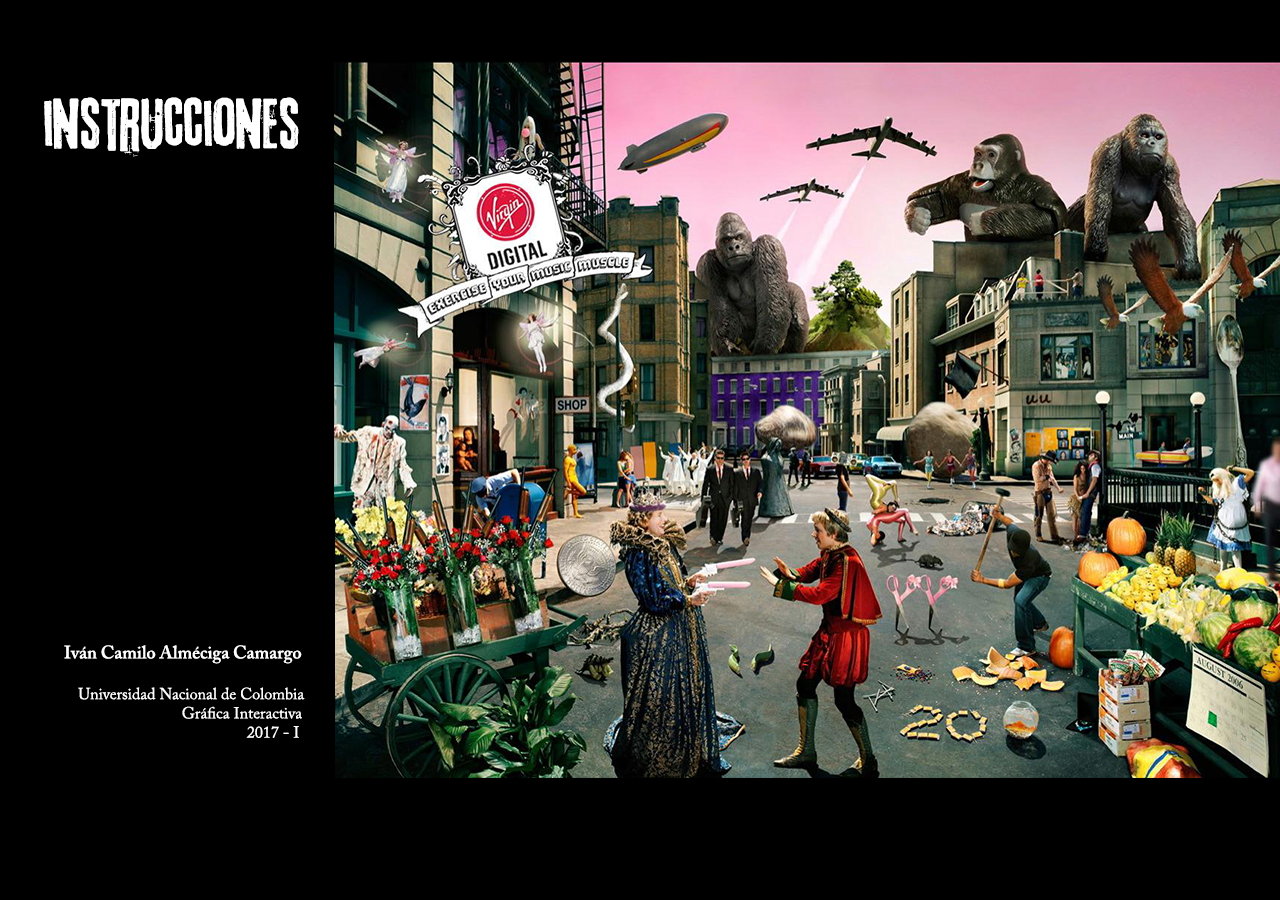
<file: index.html>
<!doctype html>
<html>
<!--página de inicio-->
<head>
   <meta charset="UTF-8">
   <link rel= "stylesheet" href="estilo.css"/>
   <link type="text/css" rel="stylesheet" href="featherlight.css" />
   <style type="text/css">
   a {color:black; text-decoration:none}
   </style>
   <script src="js/jquery-1.7.0.min.js"></script>
    <script src="js/featherlight.js" type="text/javascript" charset="utf-8"></script>
   <title>lml lml</title>
</head>

<body>
    

    <img src="imagenes/canvas.png" alt="" usemap="#Map" />
    <img id="felicidades" src="imagenes/felicidades.png" alt="" >
      
    
    <map name="Map" id="Map">
          <area onclick="contador();img_u2();" data-featherlight="image" href="imagenes/U2.png" alt="" title=""  shape="rect" coords="1016,383,1044,400" />
          <img id="u2" src="imagenes/encontrado.png" />
          <area onclick="contador();img_dp();" data-featherlight="image" href="imagenes/Deeppurple.png" alt="" title="" href="#" shape="rect" coords="709,369,738,396" />
          <img id="deeppurple" src="imagenes/encontrado.png" />
          <area onclick="contador();img_rh();" data-featherlight="image" href="imagenes/Radiohead.png" alt="" title="" href="#" shape="rect" coords="822,442,851,475" />
          <img id="radiohead" src="imagenes/encontrado.png" />
          <area onclick="contador();img_gd();"  data-featherlight="image" href="imagenes/Greenday.png" alt="" title="" href="#" shape="rect" coords="1199,700,1211,722" />
          <img id="greenday" src="imagenes/encontrado.png" />
          <area onclick="contador();img_bf();" data-featherlight="image" href="imagenes/Blackflag.png" alt="" title="" href="#" shape="rect" coords="934,341,973,392" />
          <img id="blackflag" src="imagenes/encontrado.png" />
          <area  id="instrucciones" alt="" title="" href="#" onclick="mostrar_instrucciones()" shape="rect" coords="31,80,297,146" />
<p id="texto"></p>
  
    </map>
   
<script type="text/javascript">
var ganador = 0;      
function mostrar_instrucciones() {
   document.getElementById("texto").innerHTML = "Esta imagen esconde el nombre de varias bandas de rock clásicas, pero hay 5 que están mucho más ocultas. La idea es encontrarlas y hacer clic sobre el elemento que las identifique. Pista: El zeppelin sería Led Zeppelin";
}
function contador() {

   if ( ganador == 4 ) {
    var est6 = document.getElementById("felicidades");
    est6.style.visibility = "visible";
   }
   
}
function img_dp() {
    var est1 = document.getElementById("deeppurple");
    est1.style.visibility = "visible";
    ganador += 1;           
}
function img_rh() {
    var est2 = document.getElementById("radiohead");
    est2.style.visibility = "visible";
    ganador += 1;                     
}
function img_gd() {
    var est3 = document.getElementById("greenday");
    est3.style.visibility = "visible";
    ganador += 1;                    
}
function img_bf() {
    var est4 = document.getElementById("blackflag");
    est4.style.visibility = "visible";
    ganador += 1;                      
}
function img_u2() {
    var est5 = document.getElementById("u2");
    est5.style.visibility = "visible";
    ganador += 1;                      
}
</script>
</body>
    
    
    
    
</html>
</file>
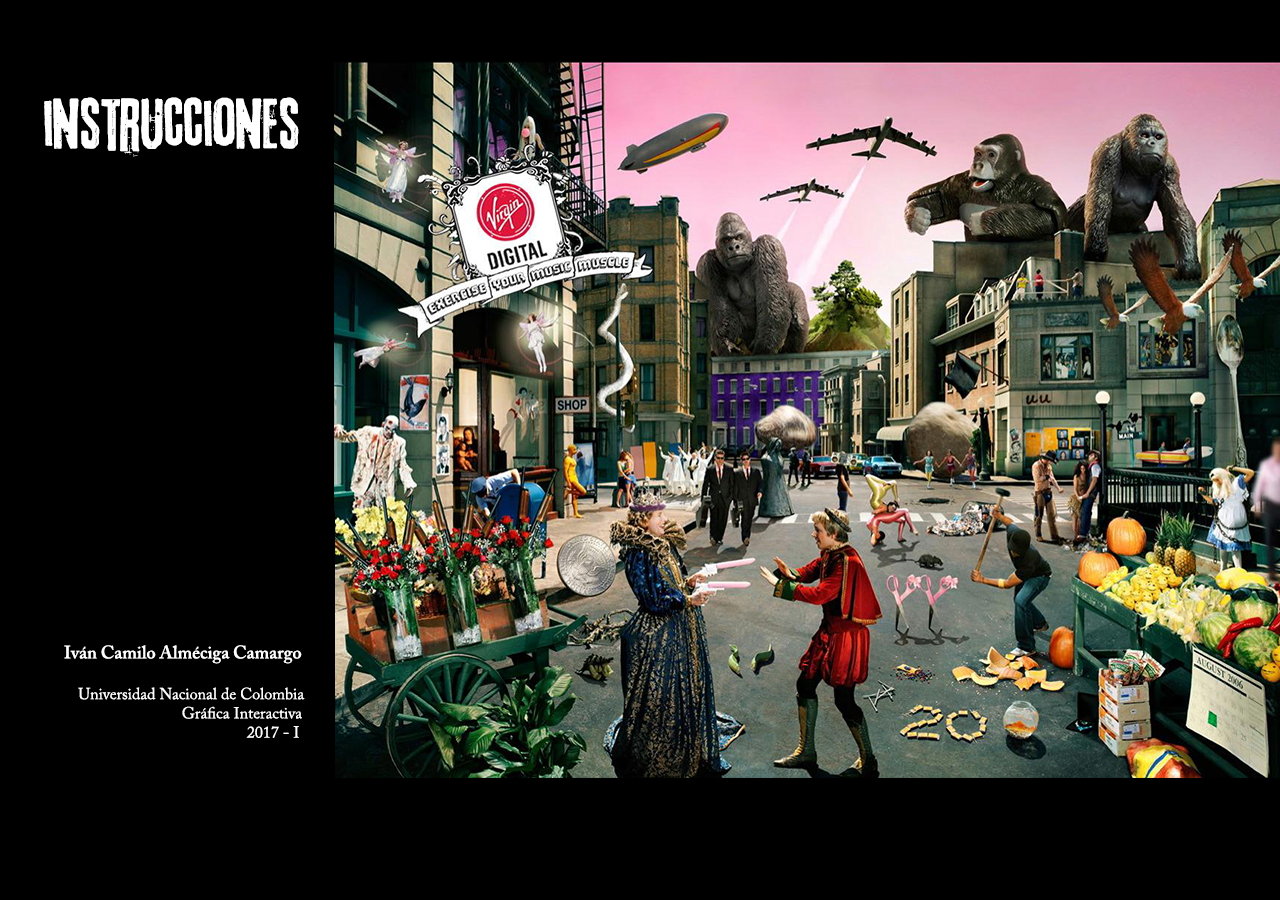
<file: rock.html>
<!doctype html>
<html>
<!--página de inicio-->
<head>
   <meta charset="UTF-8">
   <link rel= "stylesheet" href="estilo.css"/>
   <link type="text/css" rel="stylesheet" href="featherlight.css" />
   <style type="text/css">
   a {color:black; text-decoration:none}
   </style>
   <script src="js/jquery-1.7.0.min.js"></script>
    <script src="js/featherlight.js" type="text/javascript" charset="utf-8"></script>
   <title>lml lml</title>
</head>

<body>
    

    <img src="imagenes/canvas.png" alt="" usemap="#Map" />
    <img id="felicidades" src="imagenes/felicidades.png" alt="" >
      
    
    <map name="Map" id="Map">
          <area onclick="contador();img_u2();" data-featherlight="image" href="imagenes/U2.png" alt="" title=""  shape="rect" coords="1016,383,1044,400" />
          <img id="u2" src="imagenes/encontrado.png" />
          <area onclick="contador();img_dp();" data-featherlight="image" href="imagenes/Deeppurple.png" alt="" title="" href="#" shape="rect" coords="709,369,738,396" />
          <img id="deeppurple" src="imagenes/encontrado.png" />
          <area onclick="contador();img_rh();" data-featherlight="image" href="imagenes/Radiohead.png" alt="" title="" href="#" shape="rect" coords="822,442,851,475" />
          <img id="radiohead" src="imagenes/encontrado.png" />
          <area onclick="contador();img_gd();"  data-featherlight="image" href="imagenes/Greenday.png" alt="" title="" href="#" shape="rect" coords="1199,700,1211,722" />
          <img id="greenday" src="imagenes/encontrado.png" />
          <area onclick="contador();img_bf();" data-featherlight="image" href="imagenes/Blackflag.png" alt="" title="" href="#" shape="rect" coords="934,341,973,392" />
          <img id="blackflag" src="imagenes/encontrado.png" />
          <area  id="instrucciones" alt="" title="" href="#" onclick="mostrar_instrucciones()" shape="rect" coords="31,80,297,146" />
<p id="texto"></p>
  
    </map>
   
<script type="text/javascript">
var ganador = 0;      
function mostrar_instrucciones() {
   document.getElementById("texto").innerHTML = "Esta imagen esconde el nombre de varias bandas de rock clásicas, pero hay 5 que están mucho más ocultas. La idea es encontrarlas y hacer clic sobre el elemento que las identifique. Pista: El zeppelin sería Led Zeppelin";
}
function contador() {

   if ( ganador == 4 ) {
    var est6 = document.getElementById("felicidades");
    est6.style.visibility = "visible";
   }
   
}
function img_dp() {
    var est1 = document.getElementById("deeppurple");
    est1.style.visibility = "visible";
    ganador += 1;           
}
function img_rh() {
    var est2 = document.getElementById("radiohead");
    est2.style.visibility = "visible";
    ganador += 1;                     
}
function img_gd() {
    var est3 = document.getElementById("greenday");
    est3.style.visibility = "visible";
    ganador += 1;                    
}
function img_bf() {
    var est4 = document.getElementById("blackflag");
    est4.style.visibility = "visible";
    ganador += 1;                      
}
function img_u2() {
    var est5 = document.getElementById("u2");
    est5.style.visibility = "visible";
    ganador += 1;                      
}
</script>
</body>
    
    
    
    
</html>
</file>
<file: estilo.css>
h1{
    font-family: BEBAS NEUE, sans-serif;
    font-size: 100px;
	color: #ffffff;  
    font-weight: normal;
	text-align:center;
	margin:auto;
	padding:44px 10px 2px 10px;
    position: absolute;
    left: 399px;
    top: 150px;
    
}
.bandas{
  width: 215px;
  height: 296px;
}
p#texto {
    color: white;
    position: absolute;
    width: 250px;
    top: 200px;
    left: 50px;
    font-size: 18px;
}
body{
    background: #000000;
}
area{ cursor: default; }
img#mano{
    position: relative;
    left: 530px; 
    top: 350px; 
}
img#u2{
    position: absolute;
    top: 383px;
    left: 1020px;
    visibility: hidden;
}
img#felicidades{
position: absolute;
visibility: hidden;
    position: absolute;
    top: 370px;
    left: 50px;
}

img#deeppurple{
position: absolute;
    top: 375px;
    left: 710px;
    visibility: hidden;
}
img#radiohead{
position: absolute;
    top: 445px;
    left: 830px;
    visibility: hidden;
}

img#greenday{
position: absolute;
    top: 705px;
    left: 1197px;
    visibility: hidden;
}
img#blackflag{
position: absolute;
    top: 360px;
    left: 945px;
    width: 40px;
    visibility: hidden;
}
#navegador ul{
   list-style-type: none;
   text-align: center;
   position: absolute;
    left: 700px;
    top: 170px;
      
}
#navegador li{
   display: inline;
   text-align: center;
   margin: 0 50px 0 0;
   font-family: Bodoni MT, serif;
   font-size: 17px; 
   color: #ffffff;  
   font-weight: normal;
    
    
}

#navegador li a:hover{
   background-color:#fe8023;
   color: #ffffff;
   
}
</file>
<file: featherlight.css>
/**
 * Featherlight – ultra slim jQuery lightbox
 * Version 1.7.1 - http://noelboss.github.io/featherlight/
 *
 * Copyright 2017, Noël Raoul Bossart (http://www.noelboss.com)
 * MIT Licensed.
**/
@media all {
	.featherlight {
		display: none;

		/* dimensions: spanning the background from edge to edge */
		position:fixed;
		top: 0; right: 0; bottom: 0; left: 0;
		z-index: 2147483647; /* z-index needs to be >= elements on the site. */

		/* position: centering content */
		text-align: center;

		/* insures that the ::before pseudo element doesn't force wrap with fixed width content; */
		white-space: nowrap;

		/* styling */
		cursor: pointer;
		background: #333;
		/* IE8 "hack" for nested featherlights */
		background: rgba(0, 0, 0, 0);
	}

	/* support for nested featherlights. Does not work in IE8 (use JS to fix) */
	.featherlight:last-of-type {
		background: rgba(0, 0, 0, 0.8);
	}

	.featherlight:before {
		/* position: trick to center content vertically */
		content: '';
		display: inline-block;
		height: 100%;
		vertical-align: middle;
	}

	.featherlight .featherlight-content {
		/* make content container for positioned elements (close button) */
		position: relative;

		/* position: centering vertical and horizontal */
		text-align: left;
		vertical-align: middle;
		display: inline-block;

		/* dimensions: cut off images */
		overflow: auto;
		padding: 25px 25px 0;
		border-bottom: 25px solid transparent;

		/* dimensions: handling large content */
		margin-left: 5%;
		margin-right: 5%;
		max-height: 95%;

		/* styling */
		background: none;
		cursor: auto;

		/* reset white-space wrapping */
		white-space: normal;
	}
	span#u2 .featherlight-content  {
	position: absolute;
    top: 100px;
    left: 1050px;
}
	/* contains the content */
	.featherlight .featherlight-inner {
		/* make sure its visible */
		display: block;
	}

	.featherlight .featherlight-close-icon {
		/* position: centering vertical and horizontal */
		position: absolute;
		z-index: 9999;
		top: 0;
		right: 0;

		/* dimensions: 25px x 25px */
		line-height: 25px;
		width: 25px;

		/* styling */
		cursor: pointer;
		text-align: center;
		font-family: Arial, sans-serif;
		background: #fff; /* Set the background in case it overlaps the content */
		background: rgba(255, 255, 255, 0.3);
		color: #000;
		border: none;
		padding: 0;
	}

	/* See http://stackoverflow.com/questions/16077341/how-to-reset-all-default-styles-of-the-html5-button-element */
	.featherlight .featherlight-close-icon::-moz-focus-inner {
		border: 0;
		padding: 0;
	}

	.featherlight .featherlight-image {
		/* styling */
		width: 100%;
	}


	.featherlight-iframe .featherlight-content {
		/* removed the border for image croping since iframe is edge to edge */
		border-bottom: 0;
		padding: 0;
		-webkit-overflow-scrolling: touch;
		overflow-y: scroll;
	}

	.featherlight iframe {
		/* styling */
		border: none;
	}

	.featherlight * { /* See https://github.com/noelboss/featherlight/issues/42 */
		-webkit-box-sizing: border-box;
		-moz-box-sizing: border-box;
		box-sizing: border-box;
	}
}

/* handling phones and small screens */
@media only screen and (max-width: 1024px) {
	.featherlight .featherlight-content {
		/* dimensions: maximize lightbox with for small screens */
		margin-left: 0;
		margin-right: 0;
		max-height: 98%;

		padding: 10px 10px 0;
		border-bottom: 10px solid transparent;
	}
}
</file>
